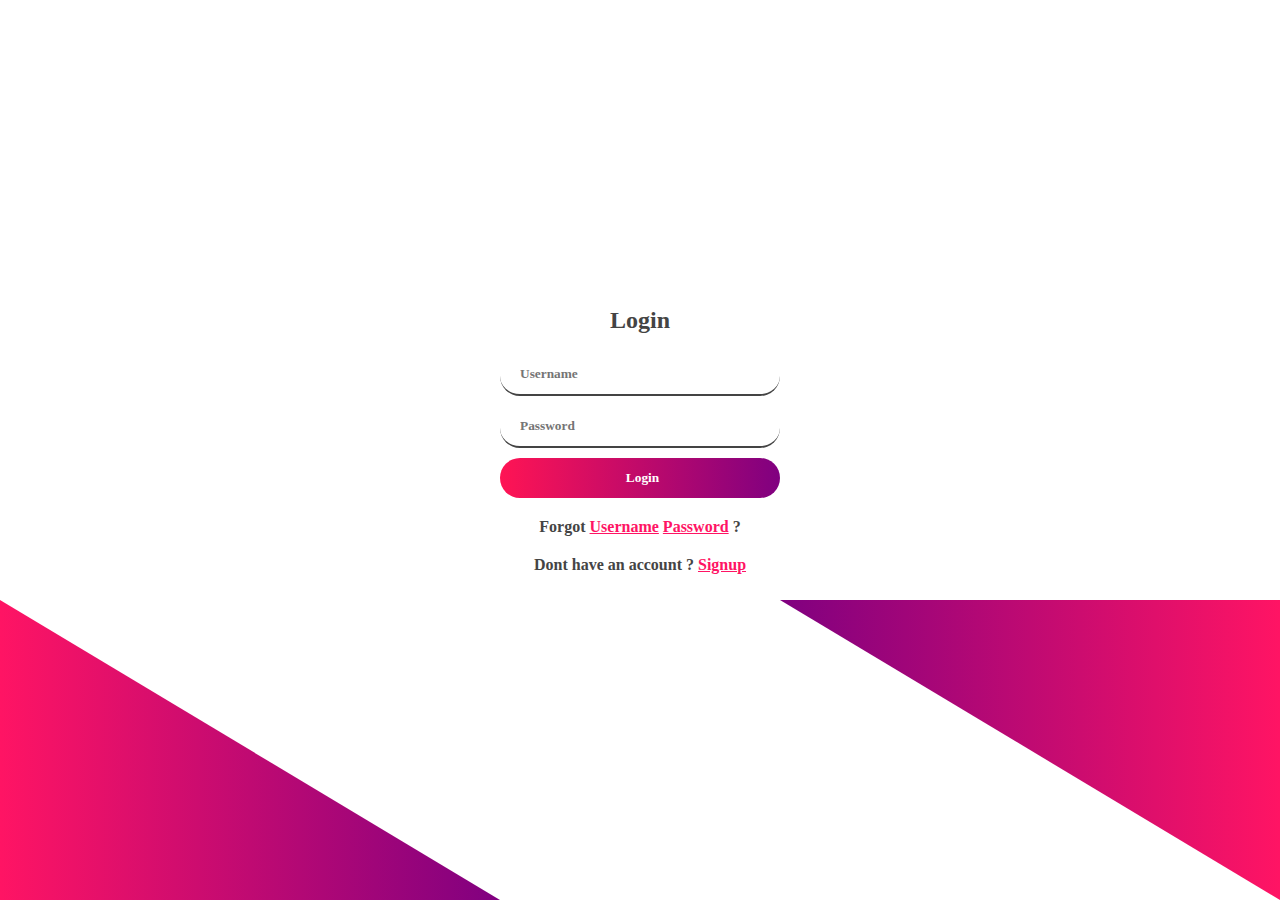
<file: frontend api/frontend/index.html>
<!DOCTYPE html> 
<html lang="end">
    <head>
        <meta charset="UTF-8">
        <title>Login</title>
        <link rel="stylecheet" href="">
        <link rel="stylesheet" href="style.css">
    </head>
    <body>
        <div class="login">
            <i class="fa fa-empire"></i>
            <h2>Login</h2>
            <div class="group">
                <input type="text" placeholder="Username">
                <i class="fa fa-user"></i>
                </i>

            </div>

            <div class="group">
             <input type="password" placeholder="Password">
             <i class="fa fa-lock"></i>
            </div>

            <button> <i class="fa fa-send"></i>Login</button>
            <p class="fs">Forgot <a href="#">Username</a>
            <a href="">Password</a> ? 
         </p>

          <P class="ss">Dont have an account ? <a href="">Signup
         </a>
       </P>
  
                
        </div>
    </body>
</html>
</file>
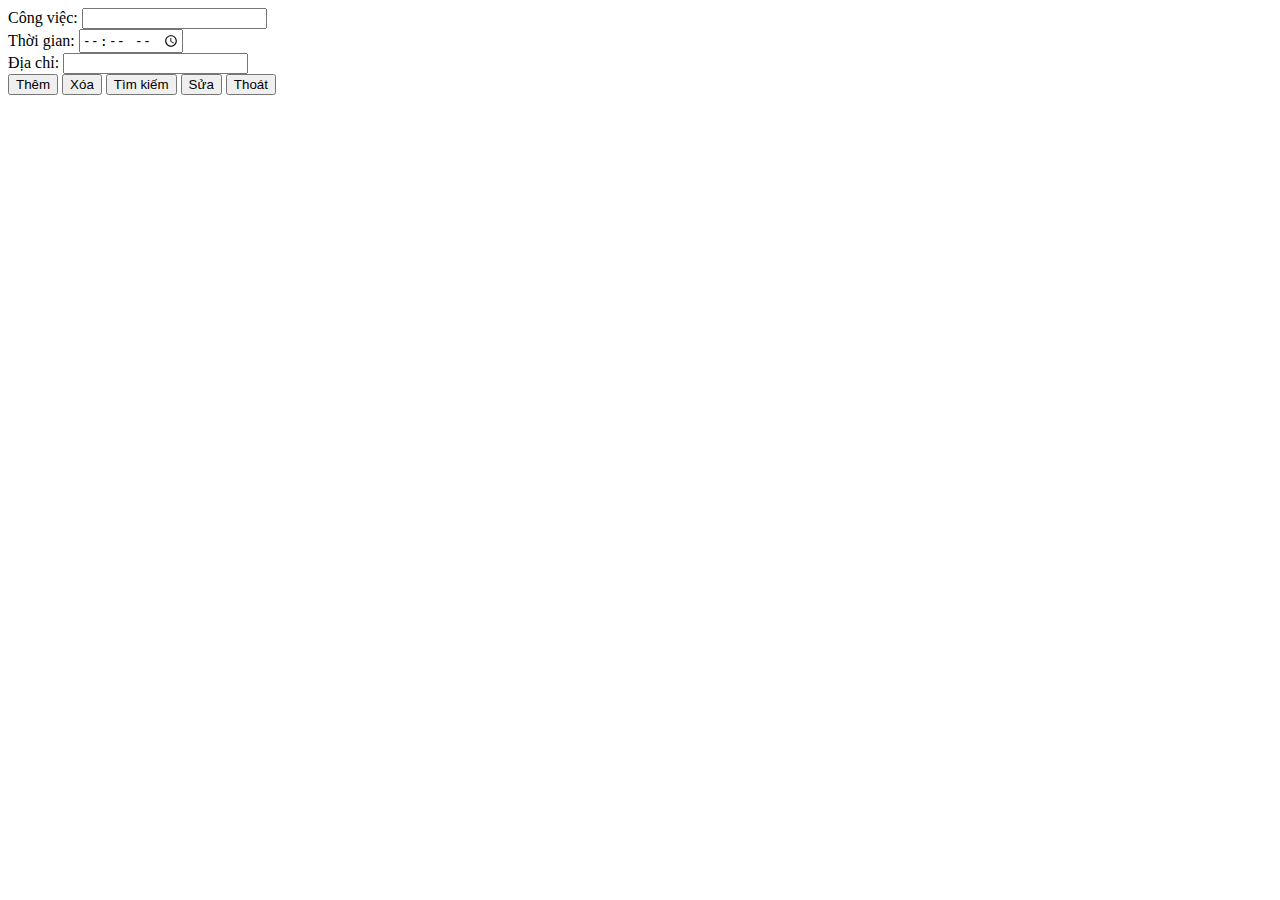
<file: UserAPI/User/idex.html>
<!DOCTYPE html>
<html>
    <head>
        <link rel="stylesheet"  href="file:///D|/bài tập TK WEB/apiuser.css"
        <title></title>

    </head>
    <body>
        <form method="POST" action="" id="Form">
            <div >
                <label for="job">Công việc:</label>
                <input type="text" name="job" id="job">
            </div>
            <div>
                <label for="time"> Thời gian:</label>
                <input type="time"name="time" id="time">
            </div>
            <div>
                <label for="adrress">Địa chỉ:</label> 
                <input type="text" name="job" id="adrress">
            </div>
        
            <div>
                <input type="submit" value="Thêm" id="button/">
                <input type="reset" value="Xóa" id="button/">
                <input type="submit" value="Tìm kiếm" id="button/">
                <input type="submit" value="Sửa" id="button/">
                <input type="submit" value ="Thoát" id="button">
            </div>


        </form>
    </body>
</html>
</file>
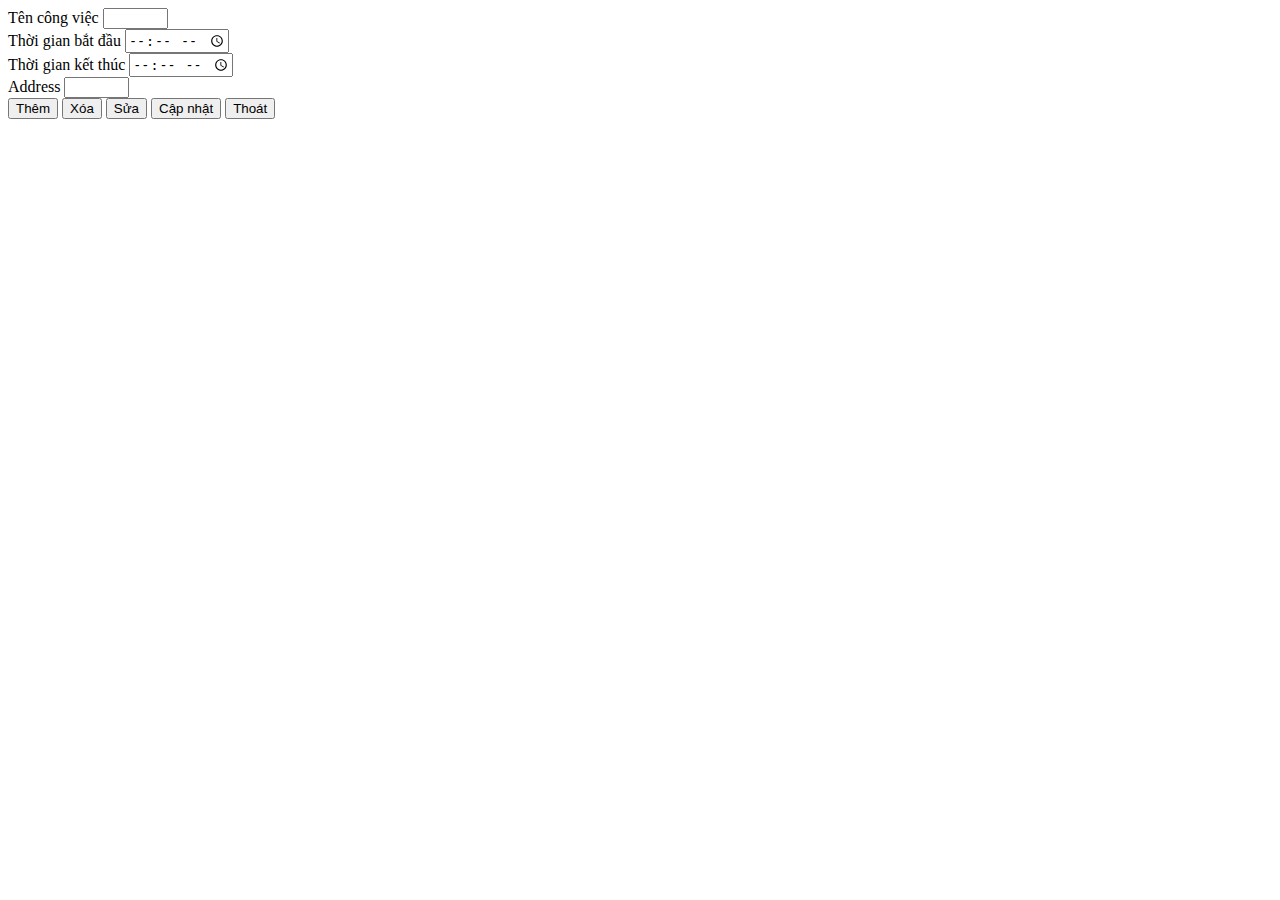
<file: UserAPI/User/Untitled-6a.html>
<!DOCTYPE html>
<html>
    <head>
        <link href="https://cdn.jsdelivr.net/npm/bootstrap@5.0.0-beta3/dist/css/bootstrap.min.css" rel="stylesheet" integrity="sha384-eOJMYsd53ii+scO/bJGFsiCZc+5NDVN2yr8+0RDqr0Ql0h+rP48ckxlpbzKgwra6" crossorigin="anonymous">
       
        <title></title>

    </head>
    <body>
       <form class="row g-3">
  <div class="col-12">
    <label for="inputEmail4" class="form-label">Tên công việc</label>
    <input type="text" class="form-control" id="inputEmail4" size="5px">
  </div>
  
  <div class="col-12">
    <label for="inputPassword4" class="form-label">Thời gian bắt đầu</label>
    <input type="time" class="form-control" id="inputPassword4" size="5px">
  </div>
  <div class="col-12">
    <label for="inputAddress" class="form-label">Thời gian kết thúc</label>
    <input type="time" class="form-control" id="inputAddress" size="5px" >
  </div>
  <div class="col-12">
    <label for="inputAddress2" class="form-label">Address </label>
    <input type="text" class="form-control" id="inputAddress2" size="5px">
  </div>
  
    </div>
  </div>
  <div class="col-12">
    <button type="submit" class="btn btn-primary">Thêm</button>
    <button type="reset" class="btn btn-primary">Xóa</button>
    <button type="submit" class="btn btn-primary">Sửa</button>
    <button type="submit" class="btn btn-primary">Cập nhật</button>
    <button type="submit" class="btn btn-primary">Thoát</button>
    
  </div>
</form>
    </body>
</html>
</file>
<file: frontend api/frontend/style.css>
*{
    margin: 0;
    padding:  0;
    box-sizing: border-box;
    color:#444;
    font-family: Calibri ;

}
body{
    display: flex;
    justify-content: center;
    align-items: center;
    height: 100vh;
    width: 100vw;
}

.login{
    text-align: center;
    position: relative;
    width: 280px;
}

input, button{
    width: 100%;
    border: 0;
    border-radius: 20px;

}
input{
    border-bottom: 2px solid #444;
    padding: 12px 40px 12px 20px;
}
input, button, .group i,p,a{
    font-size: 13.3333;
    font-weight: 600;
}
.group{
    margin-bottom: 10px;
    position: relative;
}
.group i{
    position: absolute;
    top: 15px;
    right: 20px;
}
button{
    padding: 12px;
    background-image: linear-gradient(to right, #ff1454,purple);
    margin-bottom: 20px;
    cursor: pointer;
}
button,button i{
    color:#fff;
}
button i{
    margin-right: 5px;
}
p{
    margin-bottom: 20px;
}

i.fa.fa-empire, a{
    color: #ff1464;
}
i.fa.fa-empire{
    font-size: 60px;
    margin-bottom: 20px;
}
h2{
    margin-bottom: 20px;
}
input:focus, input:focus::placeholder,input:focus+i{
    color:#ff1464;

}
input:focus, button:focus{
    outline: 0;
}
body::before,body::after{
    content: "";
    position: absolute;
    height: 300px;
    width: 500px;

}
body:before{
    background-image: linear-gradient(to right, #ff1464,purple);
    bottom: 0;
    left: 0;
    clip-path: polygon(0 0 , 0 100%, 100% 100%);

}
body:after{
    background-image: linear-gradient(to right,purple,#ff1464);
    bottom: 0;
    right: 0;
    clip-path: polygon(100% 0 , 0 0, 100% 100%);

}
@media(max-width:767px){
    body:before,body:after{
        height: 150px;
        width: 300px;
    }
}
</file>
